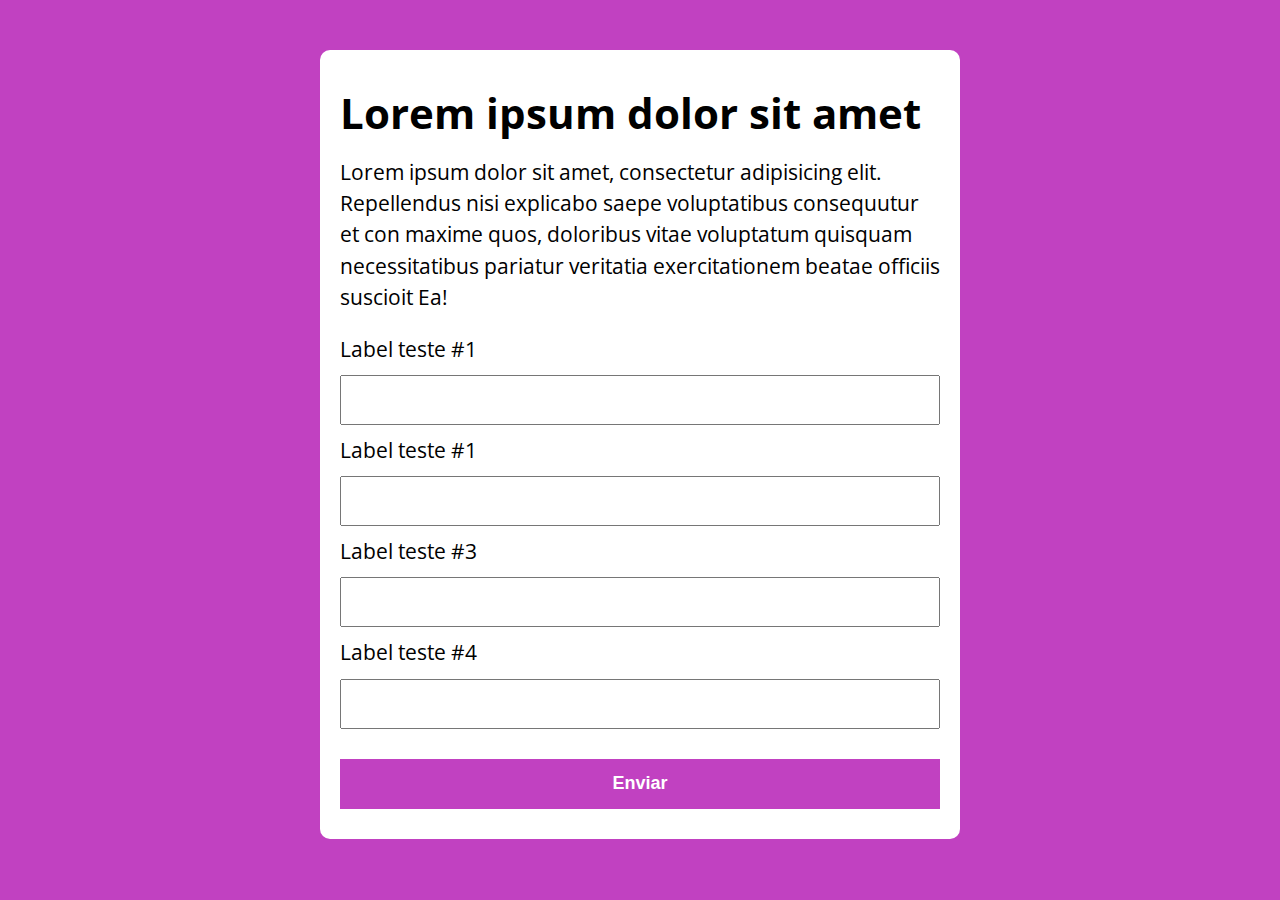
<file: curso javascript/curso de java 3/aula 42 revisao/modelo3.html>
<!DOCTYPE html>
<html lang="pt-br">
<head>
    <meta charset="UTF-8">
    <meta name="viewport" content="width=device-width, initial-scale=1.0">
    <title>O Modelo</title>
    <link rel="stylesheet" href="./assets1/css3/css3.css">
</head>
<body>

  <section class="container">
    <h1> Lorem ipsum dolor sit amet</h1>
<p>
  Lorem ipsum dolor sit amet, consectetur adipisicing elit.
  Repellendus nisi explicabo saepe voluptatibus consequutur et con
  maxime quos, doloribus vitae voluptatum quisquam necessitatibus
  pariatur veritatia exercitationem beatae officiis suscioit Ea!
</p>

<form action="">
  <label for ="input-teste-1">Label teste #1</label>
  <input type="text" id="input-teste-1">
  
  <label for ="input-teste-2">Label teste #1</label>
  <input type="password" id="input-teste-2">
     
  <label for ="input-teste-3">Label teste #3</label>
  <input type="email" id="input-teste-3">
  
  <label for ="input-teste-4">Label teste #4</label>
  <input type="number" id="input-teste-4">
  
  <button>Enviar</button>
  
  </form> </section>

  <script src="./assets1/js3/js3.js"></script>  
</body>
</html>
</file>
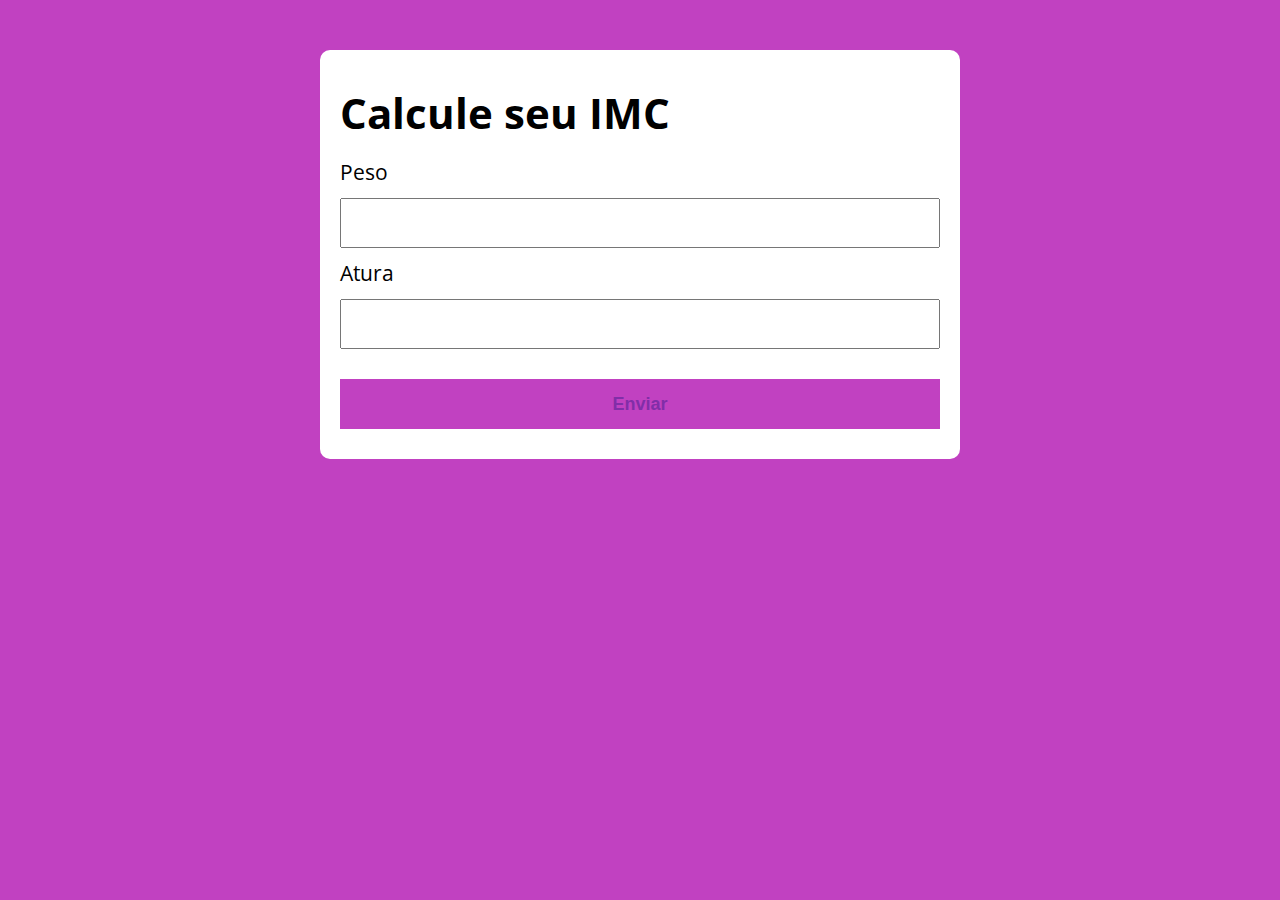
<file: curso javascript/curso de java 3/aula 44/modelo2.html>
<!DOCTYPE html>
<html lang="pt-br">
<head>
    <meta charset="UTF-8">
    <meta name="viewport" content="width=device-width, initial-scale=1.0">
    <title>Calcule seu IMC</title>
    <link rel="stylesheet" href="./assets2/css2/style2.css">
</head>
<body>

  <section class="container">
    <h1> Calcule seu IMC</h1>
    <form action="/" id="form" method="POST">
      <label for="peso">Peso</label>
      <input type="text" id="peso" name="peso">
      <label for="altura">Atura</label>
      <input type="text" id="altura" name="altura">
      <button type="submit">Enviar</button>
    </form>

    <div id="resultado"></div>

  </section>

  <script src="./assets2/js2/pag.js"></script>  
</body>
</html>
</file>
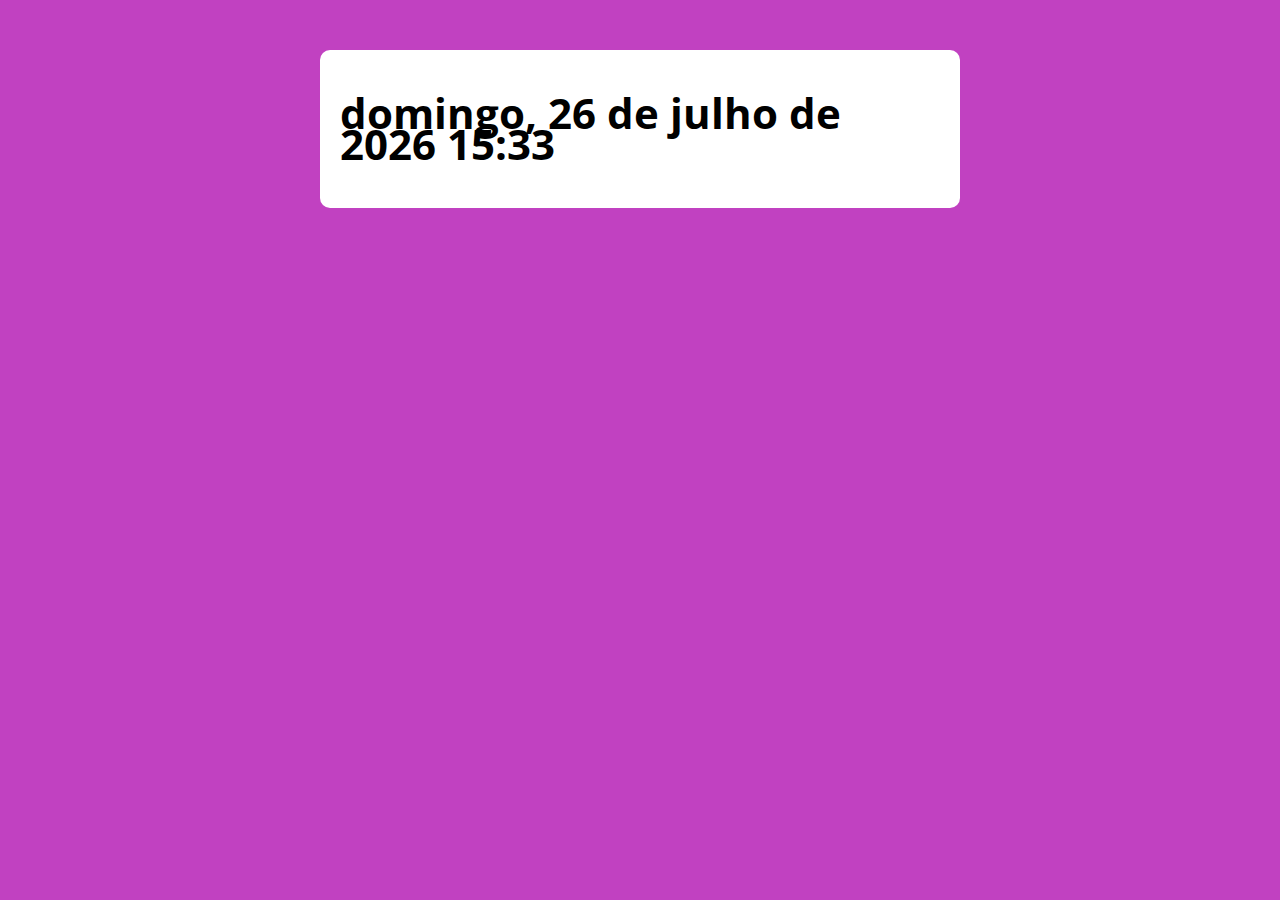
<file: curso javascript/curso de java 3/aula 48/datemodelo.html>
<!DOCTYPE html>
<html lang="pt-br">
<head>
    <meta charset="UTF-8">
    <meta name="viewport" content="width=device-width, initial-scale=1.0">
    <title>O Modelo</title>
    <link rel="stylesheet" href="style1.css">
</head>
<body>

  <section class="container">
    <h1></h1>
  </section>

  <script src="exswitchdate.js"></script>  
</body>
</html>
</file>
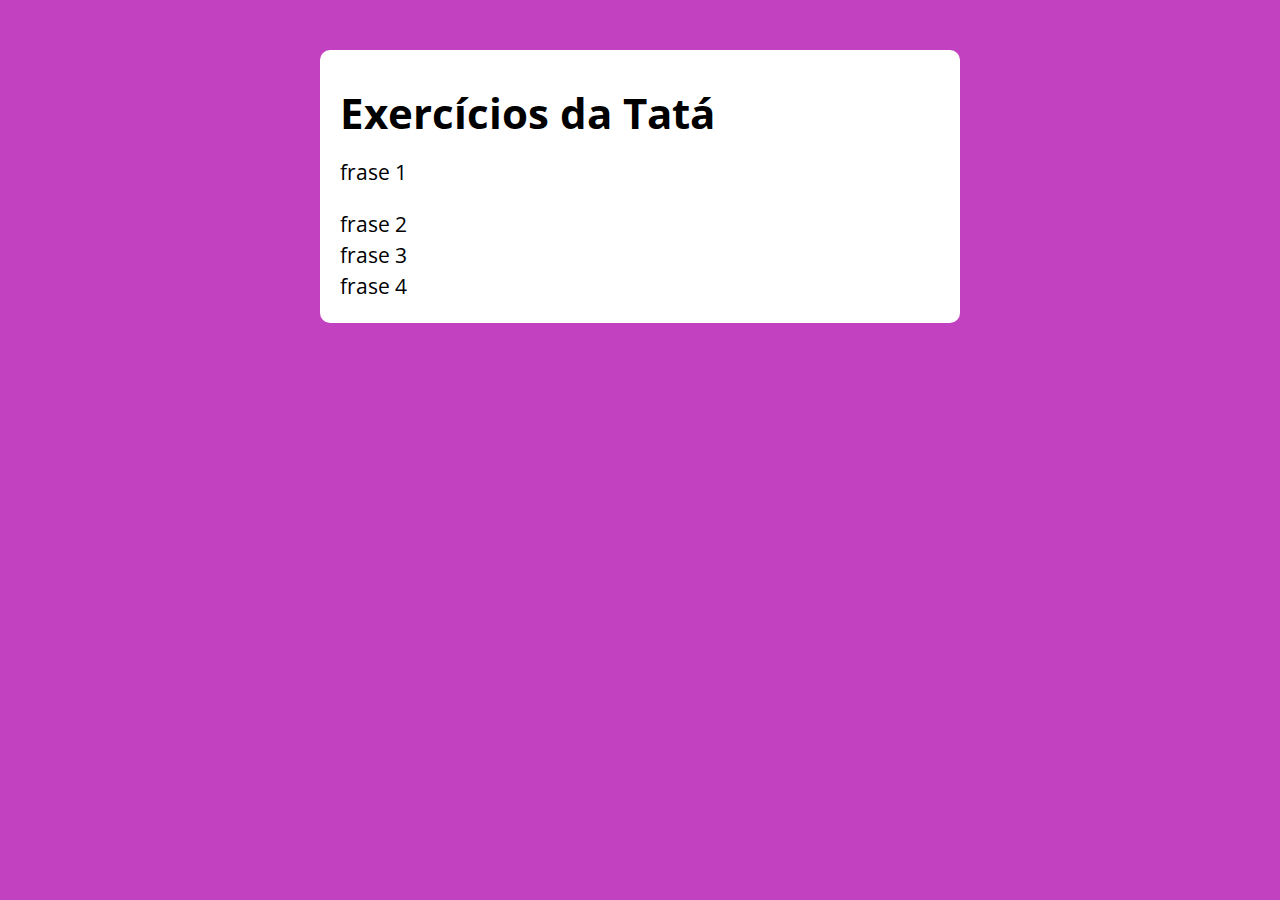
<file: curso javascript/curso de java 3/aula 53/modelo4.html>
<!DOCTYPE html>
<html lang="pt-br">
<head>
    <meta charset="UTF-8">
    <meta name="viewport" content="width=device-width, initial-scale=1.0">
    <title>O exercício</title>
    <link rel="stylesheet" href="style2.css">
</head>
<body>

  <section class="container">
    <h1> Exercícios da Tatá</h1>

</section>

  <script src="./excomfor.js"></script>  
</body>
</html>
</file>
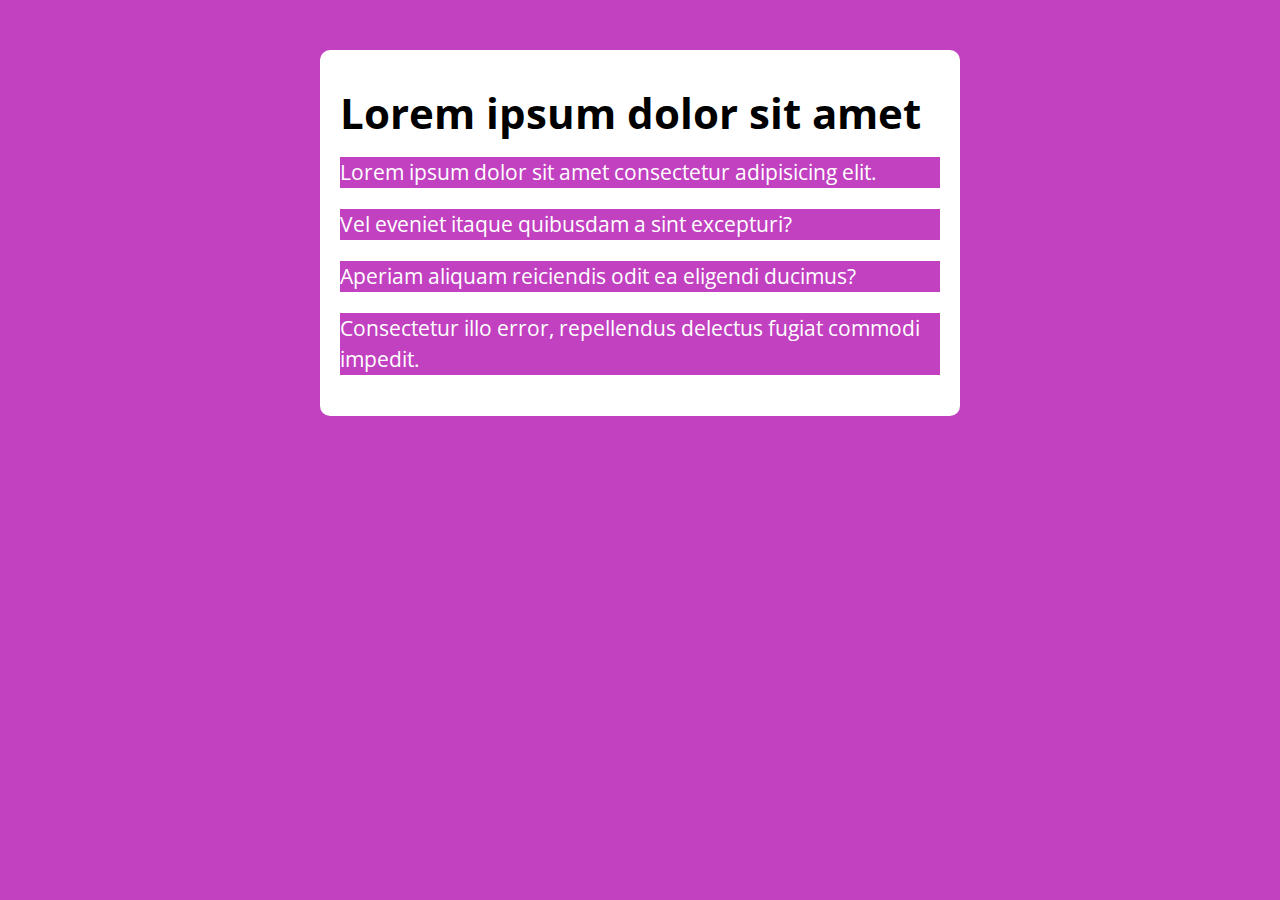
<file: curso javascript/curso de java 3/aula 57/modelo5.html>
<!DOCTYPE html>
<html lang="pt-br">
<head>
    <meta charset="UTF-8">
    <meta name="viewport" content="width=device-width, initial-scale=1.0">
    <title>O Modelo</title>
    <link rel="stylesheet" href="style5.css">
</head>
<body>

  <section class="container">
    <h1> Lorem ipsum dolor sit amet</h1>
    <div class = "paragrafos">
    <p> Lorem ipsum dolor sit amet consectetur adipisicing elit.</p>
    <p> Vel eveniet itaque quibusdam a sint excepturi?</p>
    <p> Aperiam aliquam reiciendis odit ea eligendi ducimus?</p>
    <p> Consectetur illo error, repellendus delectus fugiat commodi impedit.</p>
    </div>

</section>

  <script src="exnodelist.js"></script>  
</body>
</html>
</file>
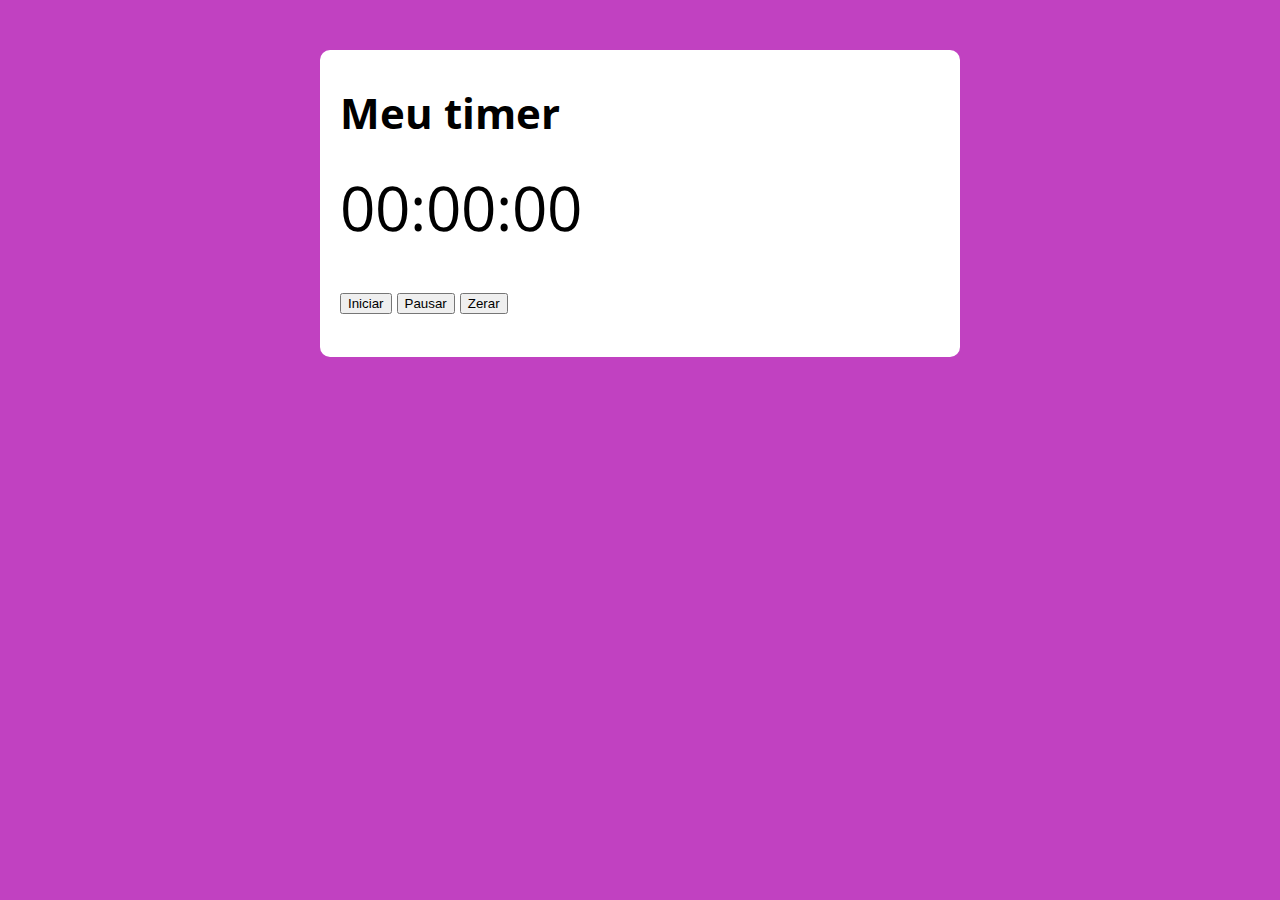
<file: curso javascript/curso de java 3/aula 66/modelo.html>
<!DOCTYPE html>
<html lang="pt-br">
<head>
    <meta charset="UTF-8">
    <meta name="viewport" content="width=device-width, initial-scale=1.0">
    <title>O Modelo</title>
    <link rel="stylesheet" href="./modelo.css">
</head>
<body>

  <section class="container">
    <h1>Meu timer</h1>
    <p class="relogio">00:00:00</p>
    <p>
        <button class="iniciar">Iniciar</button>
        <button class="pausar">Pausar</button>
        <button class="zerar">Zerar</button>
    </p>
 </section>

  <script src="./criando timer.js"></script>  
</body>
</html>
</file>
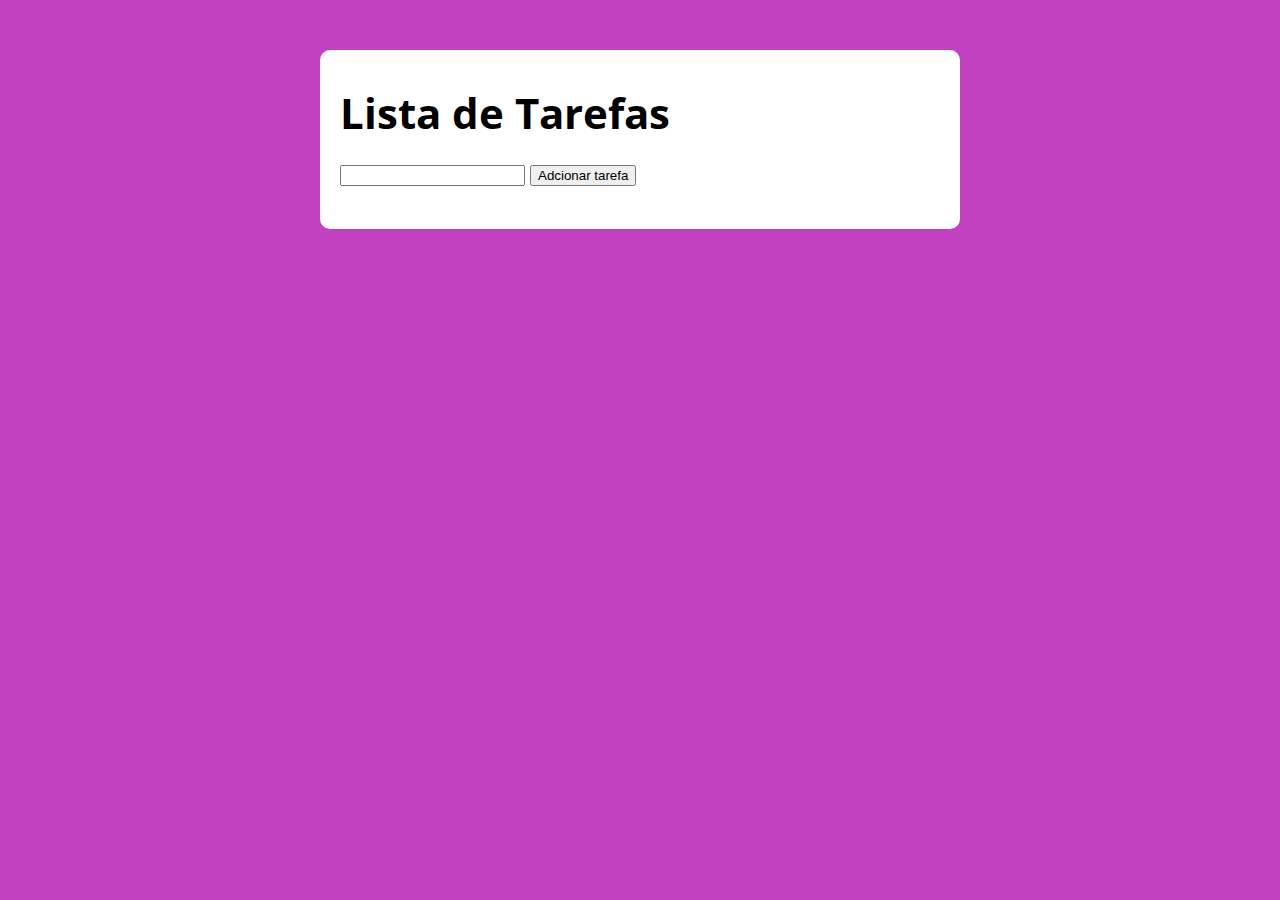
<file: curso javascript/curso de java 3/aula 67/listadetarefas.html>
<!DOCTYPE html>
<html lang="pt-br">
<head>
    <meta charset="UTF-8">
    <meta name="viewport" content="width=device-width, initial-scale=1.0">
    <title>O Modelo</title>
    <link rel="stylesheet" href="./css5.css">
</head>
<body>

  <section class="container">
    <h1> Lista de Tarefas</h1>
    <p>
        <input type="text" class="input-tarefa">
        <button class="btn-tarefa">Adcionar tarefa</button>
    </p>

    <ul class= "tarefas"></ul>
 </section>

  <script src="./js5.js"></script>  
</body>
</html>
</file>
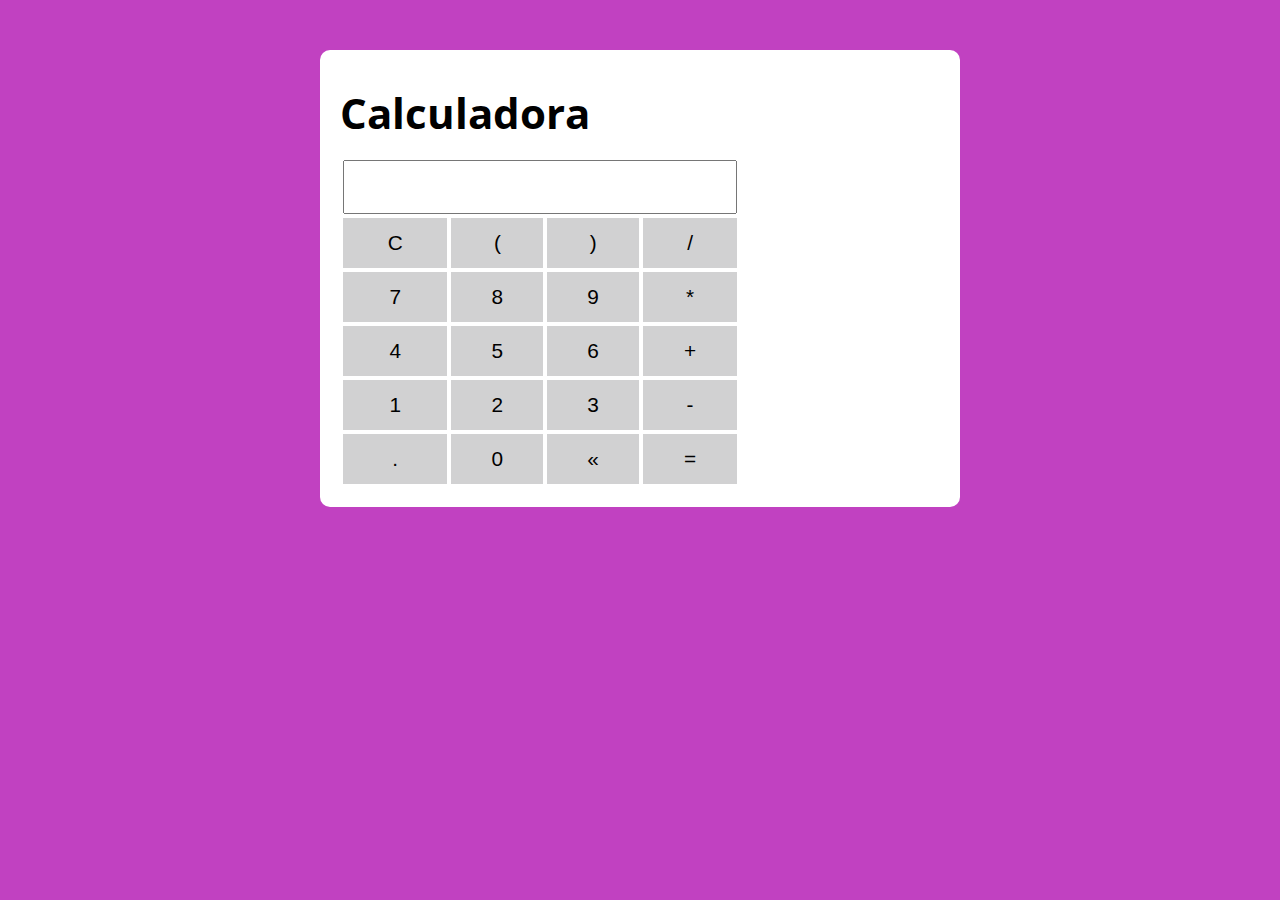
<file: curso javascript/curso de java 4/aula 76/calculadora.html>
<!DOCTYPE html>
<html lang="pt-br">
<head>
    <meta charset="UTF-8">
    <meta name="viewport" content="width=device-width, initial-scale=1.0">
    <title>Calculadora</title>
    <link rel="stylesheet" href="calculadora1.css">
</head>
<body>

  <section class="container">
    <h1> Calculadora</h1>

<table class="calculadora">
<tr>
  <td colspan="4"> <input type="text" class="display"></td>
</tr>

<tr>
  <td><button class="btn btn-clear">C</button></td>
  <td><button class="btn btn-num">(</button></td>
  <td><button class="btn btn-num">)</button></td>
  <td><button class="btn btn-num">/</button></td>
</tr>

<tr>
  <td><button class="btn btn-num">7</button></td>
  <td><button class="btn btn-num">8</button></td>
  <td><button class="btn btn-num">9</button></td>
  <td><button class="btn btn-num">*</button></td>
</tr>

<tr>
  <td><button class="btn btn-num">4</button></td>
  <td><button class="btn btn-num">5</button></td>
  <td><button class="btn btn-num">6</button></td>
  <td><button class="btn btn-num">+</button></td>
</tr>

<tr>
  <td><button class="btn btn-num">1</button></td>
  <td><button class="btn btn-num">2</button></td>
  <td><button class="btn btn-num">3</button></td>
  <td><button class="btn btn-num">-</button></td>
</tr>

<tr>
  <td><button class="btn btn-num">.</button></td>
  <td><button class="btn btn-num">0</button></td>
  <td><button class="btn btn-del">&laquo;</button></td>
  <td><button class="btn btn-eq">=</button></td>
</tr>

</table>

</section>

  <script src="aula 76.js"></script>  
</body>
</html>
</file>
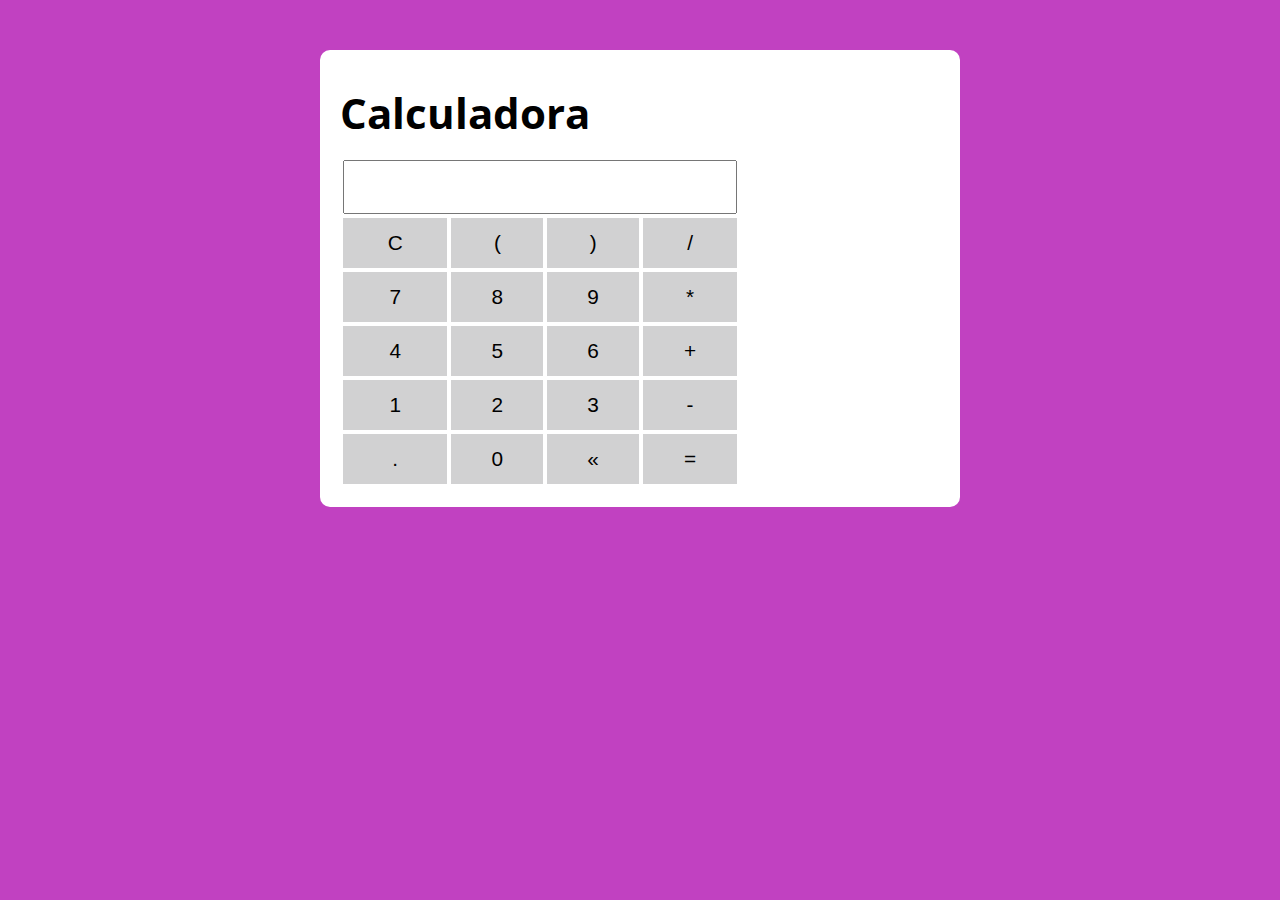
<file: curso javascript/curso de java 4/aula 78/calculadora3.html>
<!DOCTYPE html>
<html lang="pt-br">
<head>
    <meta charset="UTF-8">
    <meta name="viewport" content="width=device-width, initial-scale=1.0">
    <title>Calculadora</title>
    <link rel="stylesheet" href="caculadora2.css">
</head>
<body>

  <section class="container">
    <h1> Calculadora</h1>

<table class="calculadora">
<tr>
  <td colspan="4"> <input type="text" class="display"></td>
</tr>

<tr>
  <td><button class="btn btn-clear">C</button></td>
  <td><button class="btn btn-num">(</button></td>
  <td><button class="btn btn-num">)</button></td>
  <td><button class="btn btn-num">/</button></td>
</tr>

<tr>
  <td><button class="btn btn-num">7</button></td>
  <td><button class="btn btn-num">8</button></td>
  <td><button class="btn btn-num">9</button></td>
  <td><button class="btn btn-num">*</button></td>
</tr>

<tr>
  <td><button class="btn btn-num">4</button></td>
  <td><button class="btn btn-num">5</button></td>
  <td><button class="btn btn-num">6</button></td>
  <td><button class="btn btn-num">+</button></td>
</tr>

<tr>
  <td><button class="btn btn-num">1</button></td>
  <td><button class="btn btn-num">2</button></td>
  <td><button class="btn btn-num">3</button></td>
  <td><button class="btn btn-num">-</button></td>
</tr>

<tr>
  <td><button class="btn btn-num">.</button></td>
  <td><button class="btn btn-num">0</button></td>
  <td><button class="btn btn-del">&laquo;</button></td>
  <td><button class="btn btn-eq">=</button></td>
</tr>

</table>

</section>

  <script src="aula 782.js"></script>  
</body>
</html>
</file>
<file: curso javascript/curso de java 3/aula 42 revisao/assets1/css3/css3.css>
@import url('https://fonts.googleapis.com/css2?family=Open+Sans:ital,wght@0,300..800;1,300..800&display=swap');

:root {
    --primary-color:#c141c1;
    --primary-color-darker:#941a94;
}

* {
    box-sizing: border-box;
    outline: 0;
}

body {
    margin: 0;
    padding: 0;
    background: var(--primary-color);
    font-family: 'Open sans', sans-serif;
    font-size: 1.3em;
    line-height: 1.5em;
}

.container {
    max-width:640px;
    margin: 50px auto;
    background: #fff;
    padding: 20px;
    border-radius: 10px;
}

form input, form label, form button {
    display: block;
    width: 100%;
    margin-bottom: 10px;
}
form input {
    font-size: 24px;
    height: 50px;
    padding: 0 20px;
}

form input:focus {
    outline: 1px solid var(--primary-color);
}

form button {
    border: none;
    background: var(--primary-color);
    color: #fff;
    font-size: 18px;
    font-weight: 700;
    height: 50px;
    cursor: pointer;
    margin-top: 30px;
}

form button:hover {
    background: var(--primary-color-darker);
}
</file>
<file: curso javascript/curso de java 3/aula 44/assets2/css2/style2.css>
@import url('https://fonts.googleapis.com/css2?family=Open+Sans:ital,wght@0,300..800;1,300..800&display=swap');

:root {
    --primary-color:#c141c1;
    --primary-color-darker:#af3aaf;
}

* {
    box-sizing: border-box;
    outline: 0;
}

body {
    margin: 0;
    padding: 0;
    background: var(--primary-color);
    font-family: 'Open sans', sans-serif;
    font-size: 1.3em;
    line-height: 1.5em;
}

.container {
    max-width:640px;
    margin: 50px auto;
    background: #fff;
    padding: 20px;
    border-radius: 10px;
}

form input, form label, form button {
    display: block;
    width: 100%;
    margin-bottom: 10px;
}
form input {
    font-size: 24px;
    height: 50px;
    padding: 0 20px;
}

form input:focus {
    outline: 1px solid var(--primary-color);
}

form button {
    border: none;
    background: var(--primary-color);
    color: #812ea8;
    font-size: 18px;
    font-weight: 700;
    height: 50px;
    cursor: pointer;
    margin-top: 30px;
}

form button:hover {
    background: var(--primary-color-darker);
}

.paragrafo-resultado, .bad {
    background: #9a1c9a;
    padding: 10px 20px;
}

.bad {
    background: #ac1e28;
}
</file>
<file: curso javascript/curso de java 3/aula 48/style1.css>
@import url('https://fonts.googleapis.com/css2?family=Open+Sans:ital,wght@0,300..800;1,300..800&display=swap');

:root {
    --primary-color:#c141c1;
    --primary-color-darker:#941a94;
}

* {
    box-sizing: border-box;
    outline: 0;
}

body {
    margin: 0;
    padding: 0;
    background: var(--primary-color);
    font-family: 'Open sans', sans-serif;
    font-size: 1.3em;
    line-height: 1.5em;
}

.container {
    max-width:640px;
    margin: 50px auto;
    background: #fff;
    padding: 20px;
    border-radius: 10px;
}

form input, form label, form button {
    display: block;
    width: 100%;
    margin-bottom: 10px;
}
form input {
    font-size: 24px;
    height: 50px;
    padding: 0 20px;
}

form input:focus {
    outline: 1px solid var(--primary-color);
}

form button {
    border: none;
    background: var(--primary-color);
    color: #fff;
    font-size: 18px;
    font-weight: 700;
    height: 50px;
    cursor: pointer;
    margin-top: 30px;
}
</file>
<file: curso javascript/curso de java 3/aula 53/style2.css>
@import url('https://fonts.googleapis.com/css2?family=Open+Sans:ital,wght@0,300..800;1,300..800&display=swap');

:root {
    --primary-color:#c141c1;
    --primary-color-darker:#941a94;
}

* {
    box-sizing: border-box;
    outline: 0;
}

body {
    margin: 0;
    padding: 0;
    background: var(--primary-color);
    font-family: 'Open sans', sans-serif;
    font-size: 1.3em;
    line-height: 1.5em;
}

.container {
    max-width:640px;
    margin: 50px auto;
    background: #fff;
    padding: 20px;
    border-radius: 10px;
}

form input, form label, form button {
    display: block;
    width: 100%;
    margin-bottom: 10px;
}
form input {
    font-size: 24px;
    height: 50px;
    padding: 0 20px;
}

form input:focus {
    outline: 1px solid var(--primary-color);
}

form button {
    border: none;
    background: var(--primary-color);
    color: #fff;
    font-size: 18px;
    font-weight: 700;
    height: 50px;
    cursor: pointer;
    margin-top: 30px;
}

form button:hover {
    background: var(--primary-color-darker);
}
</file>
<file: curso javascript/curso de java 3/aula 57/style5.css>
@import url('https://fonts.googleapis.com/css2?family=Open+Sans:ital,wght@0,300..800;1,300..800&display=swap');

:root {
    --primary-color:#c141c1;
    --primary-color-darker:#941a94;
}

* {
    box-sizing: border-box;
    outline: 0;
}

body {
    margin: 0;
    padding: 0;
    background: var(--primary-color);
    font-family: 'Open sans', sans-serif;
    font-size: 1.3em;
    line-height: 1.5em;
}

.container {
    max-width:640px;
    margin: 50px auto;
    background: #fff;
    padding: 20px;
    border-radius: 10px;
}

form input, form label, form button {
    display: block;
    width: 100%;
    margin-bottom: 10px;
}
form input {
    font-size: 24px;
    height: 50px;
    padding: 0 20px;
}

form input:focus {
    outline: 1px solid var(--primary-color);
}

form button {
    border: none;
    background: var(--primary-color);
    color: #fff;
    font-size: 18px;
    font-weight: 700;
    height: 50px;
    cursor: pointer;
    margin-top: 30px;
}

form button:hover {
    background: var(--primary-color-darker);
}
</file>
<file: curso javascript/curso de java 3/aula 66/modelo.css>
@import url('https://fonts.googleapis.com/css2?family=Open+Sans:ital,wght@0,300..800;1,300..800&display=swap');

:root {
    --primary-color:#c141c1;
    --primary-color-darker:#941a94;
}

* {
    box-sizing: border-box;
    outline: 0;
}

body {
    margin: 0;
    padding: 0;
    background: var(--primary-color);
    font-family: 'Open sans', sans-serif;
    font-size: 1.3em;
    line-height: 1.5em;
}

.container {
    max-width:640px;
    margin: 50px auto;
    background: #fff;
    padding: 20px;
    border-radius: 10px;
}

form input, form label, form button {
    display: block;
    width: 100%;
    margin-bottom: 10px;
}
form input {
    font-size: 24px;
    height: 50px;
    padding: 0 20px;
}

form input:focus {
    outline: 1px solid var(--primary-color);
}

form button {
    border: none;
    background: var(--primary-color);
    color: #fff;
    font-size: 18px;
    font-weight: 700;
    height: 50px;
    cursor: pointer;
    margin-top: 30px;
}

form button:hover {
    background: var(--primary-color-darker);
}
.relogio {
    font-size: 3em;
}
.pausado {
    color: red;
}
</file>
<file: curso javascript/curso de java 3/aula 67/css5.css>
@import url('https://fonts.googleapis.com/css2?family=Open+Sans:ital,wght@0,300..800;1,300..800&display=swap');

:root {
    --primary-color:#c141c1;
    --primary-color-darker:#941a94;
}

* {
    box-sizing: border-box;
    outline: 0;
}

body {
    margin: 0;
    padding: 0;
    background: var(--primary-color);
    font-family: 'Open sans', sans-serif;
    font-size: 1.3em;
    line-height: 1.5em;
}

.container {
    max-width:640px;
    margin: 50px auto;
    background: #fff;
    padding: 20px;
    border-radius: 10px;
}

form input, form label, form button {
    display: block;
    width: 100%;
    margin-bottom: 10px;
}
form input {
    font-size: 24px;
    height: 50px;
    padding: 0 20px;
}

form input:focus {
    outline: 1px solid var(--primary-color);
}

form button {
    border: none;
    background: var(--primary-color);
    color: #fff;
    font-size: 18px;
    font-weight: 700;
    height: 50px;
    cursor: pointer;
    margin-top: 30px;
}

form button:hover {
    background: var(--primary-color-darker);
}
</file>
<file: curso javascript/curso de java 4/aula 76/calculadora1.css>
@import url('https://fonts.googleapis.com/css2?family=Open+Sans:ital,wght@0,300..800;1,300..800&display=swap');

:root {
    --primary-color:#c141c1;
    --primary-color-darker:#941a94;
}

* {
    box-sizing: border-box;
    outline: 0;
}

body {
    margin: 0;
    padding: 0;
    background: var(--primary-color);
    font-family: 'Open sans', sans-serif;
    font-size: 1.3em;
    line-height: 1.5em;
}

.container {
    max-width:640px;
    margin: 50px auto;
    background: #fff;
    padding: 20px;
    border-radius: 10px;
}

form input, form label, form button {
    display: block;
    width: 100%;
    margin-bottom: 10px;
}
form input {
    font-size: 24px;
    height: 50px;
    padding: 0 20px;
}

form input:focus {
    outline: 1px solid var(--primary-color);
}

form button {
    border: none;
    background: var(--primary-color);
    color: #fff;
    font-size: 18px;
    font-weight: 700;
    height: 50px;
    cursor: pointer;
    margin-top: 30px;
}

form button:hover {
    background: var(--primary-color-darker);
}

.calculadora {
    width: 400px;
}

.display {
    font-size: 2em;
    width: 100%;
    text-align: right;
}

.btn {
    width: 100%;
    height: 50px;
    font-size: 1em;
    border: none;
    background: #6162634a;
    cursor: pointer;
}

.btn:hover {
    background:#837d7d;
}
</file>
<file: curso javascript/curso de java 4/aula 78/caculadora2.css>
@import url('https://fonts.googleapis.com/css2?family=Open+Sans:ital,wght@0,300..800;1,300..800&display=swap');

:root {
    --primary-color:#c141c1;
    --primary-color-darker:#941a94;
}

* {
    box-sizing: border-box;
    outline: 0;
}

body {
    margin: 0;
    padding: 0;
    background: var(--primary-color);
    font-family: 'Open sans', sans-serif;
    font-size: 1.3em;
    line-height: 1.5em;
}

.container {
    max-width:640px;
    margin: 50px auto;
    background: #fff;
    padding: 20px;
    border-radius: 10px;
}

form input, form label, form button {
    display: block;
    width: 100%;
    margin-bottom: 10px;
}
form input {
    font-size: 24px;
    height: 50px;
    padding: 0 20px;
}

form input:focus {
    outline: 1px solid var(--primary-color);
}

form button {
    border: none;
    background: var(--primary-color);
    color: #fff;
    font-size: 18px;
    font-weight: 700;
    height: 50px;
    cursor: pointer;
    margin-top: 30px;
}

form button:hover {
    background: var(--primary-color-darker);
}

.calculadora {
    width: 400px;
}

.display {
    font-size: 2em;
    width: 100%;
    text-align: right;
}

.btn {
    width: 100%;
    height: 50px;
    font-size: 1em;
    border: none;
    background: #6162634a;
    cursor: pointer;
}

.btn:hover {
    background:#837d7d;
}
</file>
